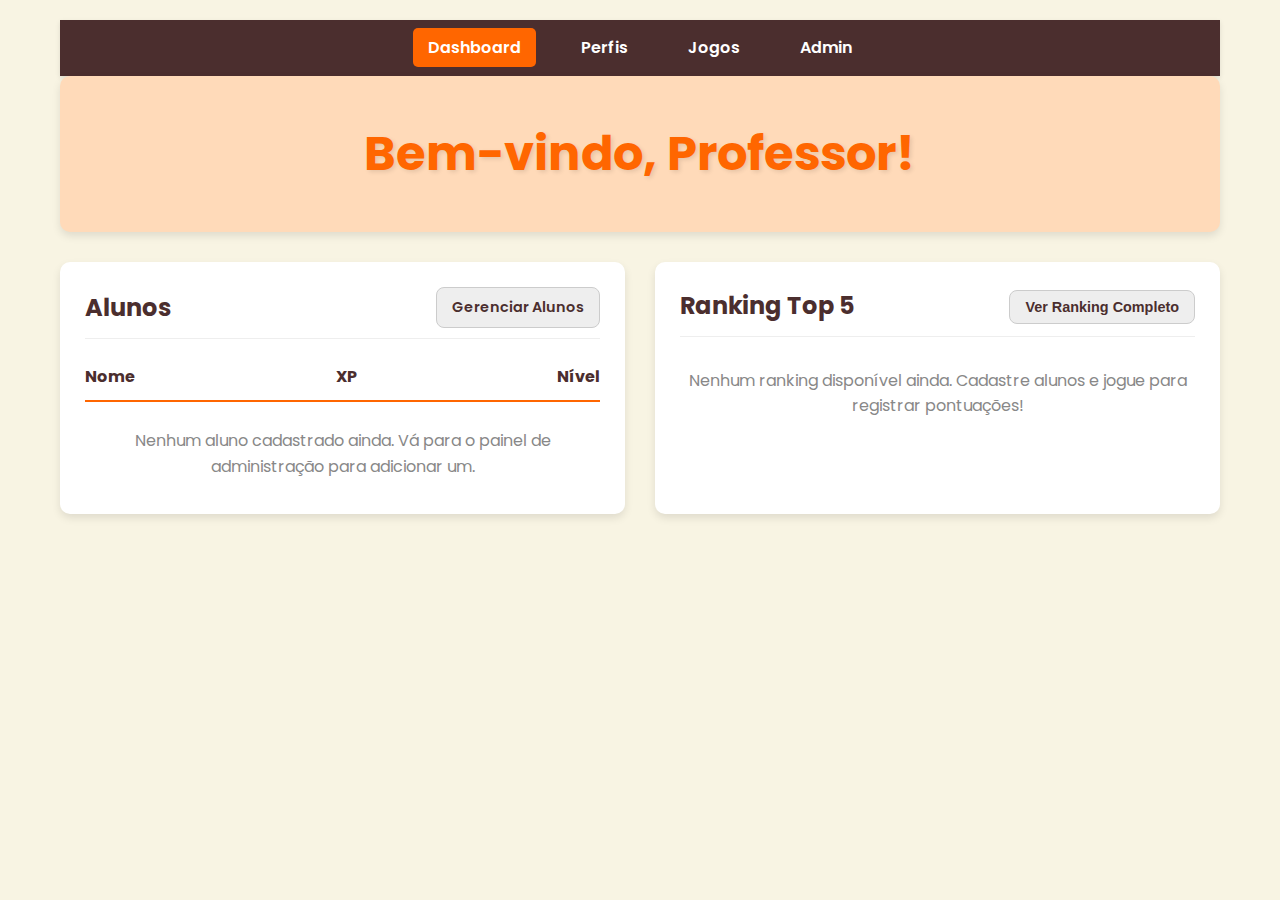
<file: projeto Studio/index.html>
<!DOCTYPE html>
<html lang="pt-br">
<head>
    <meta charset="UTF-8">
    <meta name="viewport" content="width=device-width, initial-scale=1.0">
    <title>Studio Acorde - Mural da Semana</title>
    <link rel="preconnect" href="https://fonts.googleapis.com">
    <link rel="preconnect" href="https://fonts.gstatic.com" crossorigin>
    <link href="https://fonts.googleapis.com/css2?family=Poppins:wght@400;600;700&display=swap" rel="stylesheet">
    <link href="https://fonts.googleapis.com/icon?family=Material+Icons" rel="stylesheet">
    <link rel="stylesheet" href="style.css">
</head>
<body>
    
    <div class="container">
        <nav class="main-nav">
            <ul class="nav-list">
                <li><a href="index.html" class="nav-link active">Início</a></li>
                <li><a href="profiles.html" class="nav-link">Perfis</a></li>
                <li><a href="games.html" class="nav-link">Jogos</a></li>
                <li><a href="admin.html" class="nav-link">Admin</a></li>
            </ul>
        </nav>

        <header class="header">
            <h1 id="welcomeMessage">Bem-vindo, Aluno</h1>
        </header>

        <main class="dashboard-grid">
            <section class="left-column">
                <div class="card students-block">
                    <div class="card-header">
                        <h2 class="block-title">Alunos</h2>
                        <a href="admin.html" class="btn btn-expand">Gerenciar Alunos</a>
                    </div>
                    <div class="student-list-header">
                        <span>Nome</span>
                        <span>XP</span>
                        <span>Nível</span>
                       </div>
                    <div id="studentList">
                        </div>
                </div>
            </section>

            <section class="right-column">
                <div class="card ranking-block">
                    <div class="card-header">
                        <h2 class="block-title">Ranking Top 5</h2>
                        <button class="btn btn-expand" id="openFullRankingModal">Ver Ranking Completo</button>
                    </div>
                    <div id="rankingList" class="ranking-list">
                        </div>
                </div>
            </section>
        </main>
    </div>

    <div id="rankingModal" class="modal">
        <div class="modal-content">
            <span class="close-button" id="closeRankingModal">&times;</span>
            <h2 class="modal-title">Ranking de Alunos</h2>
            <div class="ranking-display-options">
                <button class="btn btn-secondary active" id="showRankingTableBtn" data-view="table">Tabela</button>
                <button class="btn btn-secondary" id="showRankingCardsBtn" data-view="cards">Cards</button>
            </div>
            <div id="expandedRankingDisplay">
                </div>
        </div>
    </div>
    
    <div id="avatarModal" class="modal">
        <div class="modal-content">
            <span class="close-button" id="closeAvatarModal">&times;</span>
            <h2 class="modal-title">Editar Avatar do Aluno</h2>
            <form id="avatarForm">
                <input type="hidden" id="editAvatarStudentId"> <div class="form-group">
                    <label for="avatarUrl">URL do Avatar</label>
                    <input type="text" id="avatarUrl" placeholder="Cole a URL da imagem aqui">
                </div>
                <button type="submit" class="btn btn-primary btn-full-width">Salvar Avatar</button>
            </form>
        </div>
    </div>
     
    <script src="script.js"></script>
</body>
</html>
</file>
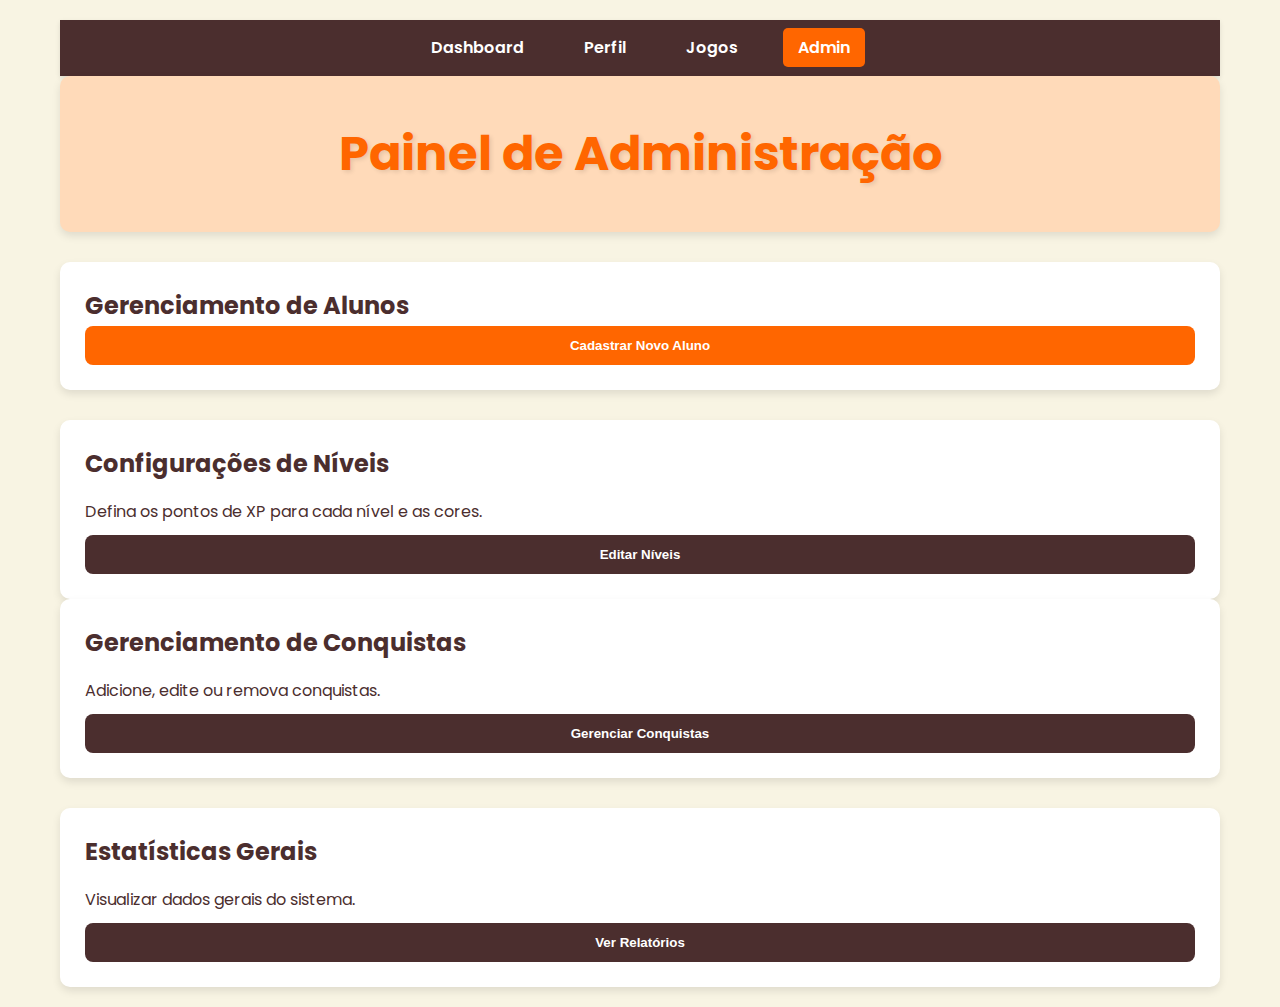
<file: projeto Studio/admin.html>
<!DOCTYPE html>
<html lang="pt-br">
<head>
    <meta charset="UTF-8">
    <meta name="viewport" content="width=device-width, initial-scale=1.0">
    <title>Studio Acorde - Painel de Administração</title>
    <link rel="stylesheet" href="style.css">
    <link href="https://fonts.googleapis.com/icon?family=Material+Icons" rel="stylesheet">
    <link href="https://fonts.googleapis.com/css2?family=Poppins:wght@300;400;500;600;700;800&display=swap" rel="stylesheet">
</head>
<body>
    <div class="container">
        <nav class="main-nav">
            <ul class="nav-list">
                <li><a href="index.html" class="nav-link">Início</a></li>
                <li><a href="profiles.html" class="nav-link">Perfil</a></li>
                <li><a href="games.html" class="nav-link">Jogos</a></li>
                <li><a href="admin.html" class="nav-link active">Admin</a></li>
            </ul>
        </nav>

        <header class="header">
            <h1>Painel de Administração</h1>
        </header>

<section class="left-column">
    <div class="card">
        <h2 class="block-title">Gerenciamento de Alunos</h2>
        <button class="btn btn-primary" id="openAddStudentModal">Cadastrar Novo Aluno</button>
    </div>

    <div class="card">
        <h2 class="block-title">Configurações de Níveis</h2>
        <p>Defina os pontos de XP para cada nível e as cores.</p>
        <button class="btn btn-secondary" id="openLevelsModal">Editar Níveis</button>
    </div>
</section>

<section class="right-column">
    <div class="card">
        <h2 class="block-title">Gerenciamento de Conquistas</h2>
        <p>Adicione, edite ou remova conquistas.</p>
        <button class="btn btn-secondary" id="openAchievementsModal">Gerenciar Conquistas</button>
    </div>

    <div class="card">
        <h2 class="block-title">Estatísticas Gerais</h2>
        <p>Visualizar dados gerais do sistema.</p>
        <button class="btn btn-secondary" id="openStatsModal">Ver Relatórios</button>
    </div>
</section>

<div id="levelsModal" class="modal">
    <div class="modal-content">
        <span class="close-button" id="closeLevelsModal">&times;</span>
        <h2 class="modal-title">Gerenciamento de Níveis</h2>
        
        <div class="form-group">
            <label for="levelCount">Número de Níveis:</label>
            <input type="number" id="levelCount" min="1" max="100" value="10">
        </div>
        
        <button class="btn btn-primary" id="generateLevels">Gerar Tabela de Níveis</button>
        
        <div id="levelsTableContainer" style="margin-top: 20px; display: none;">
            <table class="data-table">
                <thead>
                    <tr>
                        <th>Nível</th>
                        <th>XP Necessário</th>
                        <th>Cor</th>
                        <th>Ações</th>
                    </tr>
                </thead>
                <tbody id="levelsTableBody">
                </tbody>
            </table>
            <button class="btn btn-primary btn-full-width" id="saveLevels">Salvar Configurações de Níveis</button>
        </div>
    </div>
</div>

<div id="achievementsModal" class="modal">
    <div class="modal-content">
        <span class="close-button" id="closeAchievementsModal">&times;</span>
        <h2 class="modal-title">Gerenciamento de Conquistas</h2>
        
        <form id="addAchievementForm">
            <div class="form-group">
                <label for="achievementName">Nome da Conquista</label>
                <input type="text" id="achievementName" required>
            </div>
            <div class="form-group">
                <label for="achievementDesc">Descrição</label>
                <textarea id="achievementDesc" rows="3" required></textarea>
            </div>
            <div class="form-group">
                <label for="achievementIcon">Ícone (URL ou código)</label>
                <input type="text" id="achievementIcon">
            </div>
            <div class="form-group">
                <label for="achievementXP">XP de Recompensa</label>
                <input type="number" id="achievementXP" min="0" value="10" required>
            </div>
            <button type="submit" class="btn btn-primary">Adicionar Conquista</button>
        </form>
        
        <h3 style="margin-top: 30px;">Conquistas Existentes</h3>
        <table class="data-table">
            <thead>
                <tr>
                    <th>Nome</th>
                    <th>Descrição</th>
                    <th>XP</th>
                    <th>Ações</th>
                </tr>
            </thead>
            <tbody id="achievementsTableBody">
            </tbody>
        </table>
    </div>
</div>

<div id="statsModal" class="modal">
    <div class="modal-content">
        <span class="close-button" id="closeStatsModal">&times;</span>
        <h2 class="modal-title">Estatísticas do Sistema</h2>
        
        <div class="stats-grid">
            <div class="stat-card">
                <div class="stat-label">Total de Alunos</div>
                <div class="stat-value" id="totalStudents">0</div>
            </div>
            <div class="stat-card">
                <div class="stat-label">Total de Conquistas</div>
                <div class="stat-value" id="totalAchievements">0</div>
            </div>
            <div class="stat-card">
                <div class="stat-label">XP Total</div>
                <div class="stat-value" id="totalXP">0</div>
            </div>
        </div>
        
        <h3 style="margin-top: 30px;">Distribuição de Níveis</h3>
        <table class="data-table">
            <thead>
                <tr>
                    <th>Nível</th>
                    <th>Quantidade de Alunos</th>
                    <th>Percentual</th>
                </tr>
            </thead>
            <tbody id="levelsDistributionBody">
            </tbody>
        </table>
        
        <h3 style="margin-top: 30px;">Conquistas Mais Populares</h3>
        <table class="data-table">
            <thead>
                <tr>
                    <th>Conquista</th>
                    <th>Alcançada por</th>
                    <th>Taxa de Conquista</th>
                </tr>
            </thead>
            <tbody id="popularAchievementsBody">
            </tbody>
        </table>
    </div>
</div>
    </div>

    <div id="addStudentModal" class="modal">
        <div class="modal-content">
            <span class="close-button" id="closeAddStudentModal">&times;</span>
            <h2 class="modal-title">Cadastrar Novo Aluno</h2>
            <form id="addStudentForm">
                <div class="form-group">
                    <label for="studentName">Nome do Aluno</label>
                    <input type="text" id="studentName" required>
                </div>
                <div class="form-group">
                    <label for="studentXP">Pontos de XP Iniciais</label>
                    <input type="number" id="studentXP" value="0" min="0" required>
                </div>
                <div class="form-group">
                    <label for="studentAvatar">URL do Avatar (Opcional)</label>
                    <input type="text" id="studentAvatar">
                </div>
                <button type="submit" class="btn btn-primary btn-full-width">Adicionar Aluno</button>
            </form>
        </div>
    </div>

    <script src="script.js"></script>
    </body>
</html>
</file>
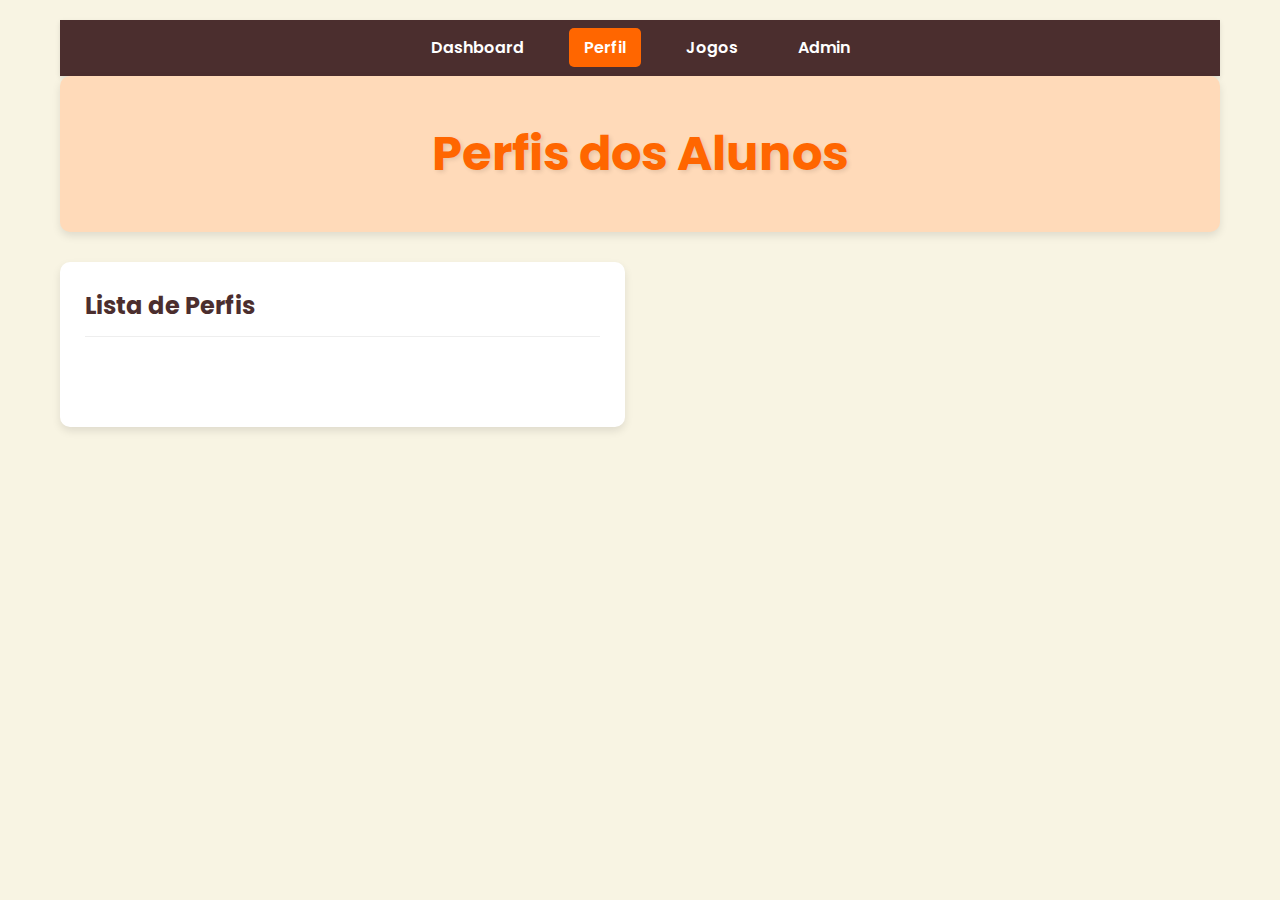
<file: projeto Studio/profiles.html>
<!DOCTYPE html>
<html lang="pt-br">
<head>
    <meta charset="UTF-8">
    <meta name="viewport" content="width=device-width, initial-scale=1.0">
    <title>Perfis dos Alunos</title>
    <link rel="stylesheet" href="style.css">
    <link href="https://fonts.googleapis.com/icon?family=Material+Icons" rel="stylesheet">
    <link href="https://fonts.googleapis.com/css2?family=Poppins:wght@300;400;500;600;700;800&display=swap" rel="stylesheet">
</head>
<body>
    <div class="container">
        <nav class="main-nav">
            <ul class="nav-list">
                <li><a href="index.html" class="nav-link">Início</a></li>
                <li><a href="profiles.html" class="nav-link active">Perfil</a></li>
                <li><a href="games.html" class="nav-link">Jogos</a></li>
                <li><a href="admin.html" class="nav-link">Admin</a></li>
            </ul>
        </nav>

        <header class="header">
            <h1>Perfis dos Alunos</h1>
        </header>

        <main class="dashboard-grid">
            <section class="full-width-card">
                <div class="card">
                    <div class="card-header">
                        <h2 class="block-title">Lista de Perfis</h2>
                    </div>
                    <div id="studentProfileGrid" class="student-profile-grid">
                        </div>
                </div>
            </section>
        </main>
    </div>

    <div id="profileModal" class="modal">
        <div class="modal-content profile-content">
            <span class="close-button" id="closeProfileModal">&times;</span>
            <div id="profile-details-container">
                </div>
        </div>
    </div>
    
    <script src="script.js"></script>
</body>
</html>
</file>
<file: projeto Studio/style.css>
:root {
    --primary-color: #FF6600; 
    --secondary-color: #4B2E2E; 
    --light-bg-color: #F8F4E3; 
    --card-bg-color: #FFDAB9; /* Cor de card clara */
    --text-color: #4B2E2E; /* Cor de texto padrão */
    --modal-bg-color: #FDF9EC; /* Fundo do modal */
    --success-color: #00C853; /* Verde para sucesso */
    --error-color: #D50000; /* Vermelho para erro */
    --border-color: #ccc; /* Cor de borda padrão */
    --shadow-color: rgba(0, 0, 0, 0.1); /* Cor de sombra */
    --font-family-poppins: 'Poppins', sans-serif;
}

body {
    font-family: var(--font-family-poppins);
    background-color: var(--light-bg-color);
    color: var(--text-color);
    margin: 0;
    line-height: 1.6;
    display: flex;
    flex-direction: column;
    min-height: 100vh;
}

.container {
    max-width: 1200px;
    margin: 0 auto;
    padding: 20px;
    flex-grow: 1;
    width: 100%;
    box-sizing: border-box;
    border: 10px;
    border-radius: 10px;
}

h1, h2, h3 {
    color: var(--secondary-color);
    font-weight: 700;
    margin-bottom: 15px;
}

h1 {
    font-size: 2.5rem;
    text-align: center;
    margin-top: 20px;
}

h2 {
    font-size: 1.8rem;
}

p {
    margin-bottom: 10px;
}

.main-nav {
    background-color: var(--secondary-color);
    padding: 15px 0;
    box-shadow: 0 2px 5px var(--shadow-color);
    border: 10px;
}

.nav-list {
    list-style: none;
    padding: 0;
    margin: 0;
    display: flex;
    justify-content: center;
    gap: 30px;
}

.nav-link {
    color: white;
    text-decoration: none;
    font-weight: 600;
    padding: 8px 15px;
    border-radius: 5px;
    transition: background-color 0.3s ease, color 0.3s ease;
}

.nav-link:hover,
.nav-link.active {
    background-color: var(--primary-color);
    color: white;
}

.header {
    background-color: var(--card-bg-color);
    padding: 40px 20px;
    text-align: center;
    border-radius: 10px;
    margin-bottom: 30px;
    box-shadow: 0 4px 8px var(--shadow-color);
}

.header h1 {
    font-size: 3rem;
    color: var(--primary-color);
    margin: 0;
    text-shadow: 2px 2px 4px rgba(0,0,0,0.1);
}

/* Dashboard Grid Layout (para index e admin) */
.dashboard-grid {
    display: grid;
    grid-template-columns: 1fr;
    gap: 30px;
    padding-bottom: 30px;
}

@media (min-width: 768px) {
    .dashboard-grid {
        grid-template-columns: 1fr 1fr;
    }
}

.left-column, .right-column {
    display: flex;
    flex-direction: column;
    gap: 30px;
}

/* Cards */
.card {
    background-color: white;
    padding: 25px;
    border-radius: 10px;
    box-shadow: 0 4px 8px var(--shadow-color);
    display: flex;
    flex-direction: column;
    height: 100%; /* Garante que os cards ocupem a altura disponível */
}

.card-header {
    display: flex;
    justify-content: space-between;
    align-items: center;
    margin-bottom: 15px;
    padding-bottom: 10px;
    border-bottom: 1px solid #eee;
}

.block-title {
    font-size: 1.5rem;
    margin: 0;
    color: var(--secondary-color);
}

/* Botões */
.btn {
    padding: 12px 25px;
    border-radius: 8px;
    cursor: pointer;
    font-weight: 600;
    transition: all 0.3s ease;
    text-align: center;
    text-decoration: none; /* Para botões que são links */
    display: inline-block; /* Para que padding e margin funcionem bem */
    border: none;
}

.btn-primary {
    background-color: var(--primary-color);
    color: white;
}

.btn-primary:hover {
    background-color: #E65C00; /* Laranja mais escuro no hover */
    transform: translateY(-2px);
    box-shadow: 0 6px 12px rgba(0,0,0,0.15);
}

.btn-secondary {
    background-color: var(--secondary-color);
    color: white;
}

.btn-secondary:hover {
    background-color: #6A4E4E; /* Marrom mais claro no hover */
    transform: translateY(-2px);
    box-shadow: 0 6px 12px rgba(0,0,0,0.15);
}

.btn-expand {
    font-size: 0.9em;
    padding: 8px 15px;
    background-color: #eee;
    color: var(--text-color);
    border: 1px solid var(--border-color);
}

.btn-expand:hover {
    background-color: #ddd;
}

.btn-full-width {
    width: 100%;
    margin-top: 20px;
}

/* Listas de Alunos e Ranking */
.student-list-header, .ranking-list-header {
    display: flex;
    justify-content: space-between;
    font-weight: 700;
    padding: 10px 0;
    border-bottom: 2px solid var(--primary-color);
    margin-bottom: 10px;
    color: var(--secondary-color);
}

.student-list > div, .ranking-list > div {
    display: flex;
    justify-content: space-between;
    align-items: center;
    padding: 10px 0;
    border-bottom: 1px solid #eee;
}

.student-list > div:last-child, .ranking-list > div:last-child {
    border-bottom: none;
}

/* Modals */
.modal {
    position: fixed;
    z-index: 1000;
    left: 0;
    top: 0;
    width: 100%;
    height: 100%;
    overflow: auto;
    background-color: rgba(0,0,0,0.6);
    display: flex;
    align-items: center;
    justify-content: center;
    visibility: hidden; /* Hidden by default */
    opacity: 0; /* Fade effect */
    transition: visibility 0s, opacity 0.3s ease;
}

.modal.visible { /* Use .modal.visible para controlar a visibilidade */
    visibility: visible;
    opacity: 1;
}

.modal-content {
    background-color: var(--modal-bg-color);
    margin: auto;
    padding: 30px;
    border-radius: 10px;
    box-shadow: 0 5px 15px var(--shadow-color);
    width: 90%;
    max-width: 500px;
    text-align: center;
    position: relative;
    color: var(--text-color);
}

.close-button {
    color: #aaa;
    position: absolute;
    top: 10px;
    right: 20px;
    font-size: 28px;
    font-weight: bold;
    cursor: pointer;
}

.close-button:hover,
.close-button:focus {
    color: var(--primary-color);
    text-decoration: none;
    cursor: pointer;
}

.modal-title {
    font-size: 2rem;
    color: var(--primary-color);
    margin-bottom: 20px;
    text-shadow: 1px 1px 2px rgba(0,0,0,0.05);
}

/* Formulários */
.form-group {
    margin-bottom: 15px;
    text-align: left;
}

.form-group label {
    display: block;
    margin-bottom: 5px;
    font-weight: 600;
    color: var(--secondary-color);
}

.form-group input[type="text"],
.form-group input[type="number"],
.form-group select {
    width: calc(100% - 20px); /* Ajusta para padding */
    padding: 10px;
    border: 1px solid var(--border-color);
    border-radius: 5px;
    box-sizing: border-box;
    font-size: 1em;
    color: var(--text-color);
    background-color: #fff;
}

.form-group input[type="text"]::placeholder {
    color: #999;
}


/* Ranking Display Options (no modal) */
.ranking-display-options {
    display: flex;
    justify-content: center;
    gap: 10px;
    margin-bottom: 20px;
}

.ranking-display-options .btn-secondary {
    background-color: #ddd;
    color: var(--text-color);
}

.ranking-display-options .btn-secondary.active {
    background-color: var(--primary-color);
    color: white;
}

/* Ranking Cards Display */
.ranking-cards-grid {
    display: grid;
    grid-template-columns: repeat(auto-fit, minmax(180px, 1fr));
    gap: 15px;
    margin-top: 20px;
}

.ranking-card {
    background-color: var(--card-bg-color);
    padding: 15px;
    border-radius: 8px;
    box-shadow: 0 2px 5px var(--shadow-color);
    text-align: center;
    display: flex;
    flex-direction: column;
    align-items: center;
    justify-content: center;
}

.ranking-card .rank-number {
    font-size: 1.8em;
    font-weight: 800;
    color: var(--primary-color);
    margin-bottom: 5px;
}

.ranking-card .player-name {
    font-size: 1.2em;
    font-weight: 700;
    color: var(--secondary-color);
    margin-bottom: 5px;
}

.ranking-card .player-xp, .ranking-card .player-level {
    font-size: 0.9em;
    color: #666;
    margin-bottom: 3px;
}

.ranking-card .player-achievements {
    display: flex;
    flex-wrap: wrap;
    justify-content: center;
    gap: 5px;
    margin-top: 10px;
}

.ranking-card .player-achievements img {
    width: 28px;
    height: 28px;
    border-radius: 50%;
    border: 1px solid #ccc;
    object-fit: cover;
}


/* Estilos específicos do Jogo (games.html) */

/* Animações */
@keyframes pulse {
    0% { box-shadow: 0 0 0 0 rgba(255, 102, 0, 0.7); }
    70% { box-shadow: 0 0 0 10px rgba(255, 102, 0, 0); }
    100% { box-shadow: 0 0 0 0 rgba(255, 102, 0, 0); }
}
@keyframes flash-red {
    0%, 100% { background-color: var(--error-color); color: white; }
    50% { background-color: #FFFFFF; color: var(--text-color); }
}
@keyframes flash-green {
    0%, 100% { background-color: var(--success-color); color: white; }
    50% { background-color: #FFFFFF; color: var(--text-color); }
}
@keyframes fast-flash-green {
    0%, 100% { background-color: var(--success-color); color: white; }
    25% { background-color: #FFFFFF; color: var(--text-color); }
    50% { background-color: var(--success-color); color: white; }
    75% { background-color: #FFFFFF; color: var(--text-color); }
}

.pulse-animation {
    animation: pulse 1.5s infinite;
}

.flash-red {
    animation: flash-red 0.5s ease-in-out;
}

.flash-green {
    animation: flash-green 0.5s ease-in-out;
}

.fast-flash-green {
    animation: fast-flash-green 0.4s ease-in-out;
}


.container-game {
    display: flex;
    flex-direction: column;
    align-items: center;
    justify-content: center;
    min-height: calc(100vh - 80px); /* Ajuste para a altura da nav e um pouco de respiro */
    padding: 20px;
    box-sizing: border-box;
    width: 100%;
    max-width: 900px;
    margin: 0 auto;
}

.header-game {
    display: flex;
    justify-content: space-between;
    align-items: center;
    width: 100%;
    margin-bottom: 20px;
    flex-wrap: wrap;
    gap: 10px;
}

.header-game div {
    background-color: var(--card-bg-color);
    padding: 10px 15px;
    border-radius: 8px;
    font-weight: 600;
    display: flex;
    align-items: center;
    gap: 5px;
    flex-grow: 1;
    justify-content: center;
    min-width: 120px;
    color: var(--text-color);
}

.header-game input[type="text"] {
    flex-grow: 1;
    min-width: 150px;
    padding: 10px;
    border: 1px solid var(--border-color);
    border-radius: 8px;
    text-align: center;
    color: var(--text-color);
    background-color: white;
}

.header-game input[type="text"]::placeholder {
    color: #888;
}


.note-display {
    font-size: 2.8rem; /* Aumentado para mais destaque */
    font-weight: 800;
    color: var(--primary-color);
    margin-bottom: 20px;
    text-shadow: 1px 1px 2px rgba(0,0,0,0.1);
    background-color: var(--card-bg-color);
    padding: 15px 30px;
    border-radius: 10px;
    box-shadow: 0 2px 5px var(--shadow-color);
    min-width: 100px;
    text-align: center;
}

.piano-keyboard {
    display: flex;
    position: relative;
    margin-top: 20px;
    background-color: #fff;
    border-radius: 10px;
    padding: 15px;
    box-shadow: 0 6px 15px var(--shadow-color);
    overflow-x: auto;
    min-width: 320px;
    max-width: 100%;
    user-select: none; /* Impede seleção de texto nas teclas */
}

.white-key {
    width: 60px;
    height: 180px;
    background-color: #fff;
    border: 1px solid var(--border-color);
    border-radius: 0 0 5px 5px;
    box-shadow: inset 0 -5px 10px rgba(0,0,0,0.1);
    position: relative;
    margin-right: -1px;
    cursor: pointer;
    z-index: 1;
    display: flex;
    align-items: flex-end;
    justify-content: center;
    padding-bottom: 10px;
    font-size: 0.8em;
    font-weight: bold;
    color: var(--text-color);
    transition: background-color 0.1s ease, box-shadow 0.1s ease;
}

.white-key:active {
    background-color: #eee;
    box-shadow: inset 0 2px 5px rgba(0,0,0,0.1);
}


.black-key {
    width: 38px; /* Ligeiramente maior para melhor toque */
    height: 110px;
    background-color: #000;
    border-radius: 0 0 3px 3px;
    position: absolute;
    margin-left: -19px; /* metade da largura da black key */
    cursor: pointer;
    z-index: 2;
    box-shadow: inset 0 -3px 8px rgba(255,255,255,0.2);
    display: flex;
    align-items: flex-end;
    justify-content: center;
    padding-bottom: 10px;
    font-size: 0.7em;
    font-weight: bold;
    color: #fff;
    transition: background-color 0.1s ease, box-shadow 0.1s ease;
}

.black-key:active {
    background-color: #333;
    box-shadow: inset 0 2px 5px rgba(255,255,255,0.2);
}

/* Ajustes de posicionamento para teclas pretas */
.black-key:nth-child(2) { left: 42px; } /* Dó# */
.black-key:nth-child(3) { left: 102px; } /* Ré# */
.black-key:nth-child(5) { left: 222px; } /* Fá# */
.black-key:nth-child(6) { left: 282px; } /* Sol# */
.black-key:nth-child(7) { left: 342px; } /* Lá# */


.key-label {
    position: absolute;
    bottom: 5px;
    width: 100%;
    text-align: center;
    font-size: 0.85em; /* Ligeiramente maior */
    font-weight: bold;
    color: var(--primary-color);
    pointer-events: none; /* Garante que o clique passe para a tecla */
}

/* Botões de notas (para mobile/touch) */
.note-buttons-grid {
    display: grid;
    grid-template-columns: repeat(3, 1fr);
    gap: 12px; /* Espaçamento maior */
    width: 100%;
    max-width: 500px; /* Ajuste max-width */
    margin-top: 25px;
}

.note-button {
    padding: 15px 10px; /* Mais padding */
    border-radius: 8px;
    font-size: 1.1em; /* Fonte maior */
    font-weight: 700;
    transition: transform 0.1s ease-out, background-color 0.2s ease;
    background-color: var(--primary-color);
    color: white;
    box-shadow: 0 2px 5px rgba(0,0,0,0.1);
}

.note-button:hover {
    background-color: #E65C00;
}

.note-button:active {
    transform: scale(0.95);
    box-shadow: 0 1px 3px rgba(0,0,0,0.1);
}

/* Estilos para a página de Perfil */
.profile-container {
    display: flex;
    flex-direction: column;
    gap: 25px;
    padding-bottom: 30px;
}

.profile-header {
    text-align: center;
    padding: 20px;
    background-color: var(--card-bg-color);
    border-radius: 10px;
    box-shadow: 0 4px 8px var(--shadow-color);
}

.profile-avatar {
    width: 120px;
    height: 120px;
    border-radius: 50%;
    object-fit: cover;
    border: 4px solid var(--primary-color);
    margin: 0 auto 15px;
    display: block;
    box-shadow: 0 2px 5px rgba(0,0,0,0.2);
}

.profile-name {
    font-size: 2.2rem;
    font-weight: 800;
    color: var(--secondary-color);
    margin-bottom: 5px;
}

.profile-xp-level {
    font-size: 1.1rem;
    color: #666;
}

.profile-section-title {
    font-size: 1.6rem;
    color: var(--primary-color);
    margin-bottom: 15px;
    border-bottom: 2px solid var(--primary-color);
    padding-bottom: 5px;
}

.achievements-grid {
    display: grid;
    grid-template-columns: repeat(auto-fit, minmax(100px, 1fr));
    gap: 15px;
    margin-top: 15px;
}

.achievement-card {
    background-color: white;
    padding: 15px;
    border-radius: 10px;
    box-shadow: 0 2px 5px var(--shadow-color);
    text-align: center;
    display: flex;
    flex-direction: column;
    align-items: center;
    transition: transform 0.2s ease;
}

.achievement-card:hover {
    transform: translateY(-5px);
}

.achievement-card img {
    width: 60px;
    height: 60px;
    border-radius: 50%;
    object-fit: cover;
    margin-bottom: 10px;
    border: 2px solid #ddd;
}

.achievement-card.earned img {
    border-color: var(--success-color);
    box-shadow: 0 0 8px rgba(0, 200, 83, 0.5);
}

.achievement-card h3 {
    font-size: 1em;
    font-weight: 700;
    color: var(--secondary-color);
    margin-bottom: 5px;
}

.achievement-card p {
    font-size: 0.85em;
    color: #666;
    margin: 0;
}

.achievement-locked {
    filter: grayscale(100%) brightness(50%);
    opacity: 0.6;


/* Responsividade Geral */
@media (max-width: 768px) {
    h1 {
        font-size: 2rem;
    }
    .nav-list {
        flex-direction: column;
        gap: 10px;
        align-items: center;
    }
    .nav-link {
        width: 80%;
        text-align: center;
    }
    .header {
        padding: 25px 15px;
    }
    .header h1 {
        font-size: 2.2rem;
    }
    .card {
        padding: 20px;
    }
    .block-title {
        font-size: 1.3rem;
    }
    .btn {
        padding: 10px 20px;
        font-size: 0.9em;
    }
    .ranking-cards-grid {
        grid-template-columns: repeat(auto-fit, minmax(140px, 1fr));
    }
}

@media (max-width: 600px) {
    .container-game {
        padding: 10px;
    }
    .piano-keyboard {
        transform: scale(0.8);
        transform-origin: center;
        margin-bottom: 20px;
        padding: 10px;
    }
    .white-key {
        width: 50px;
        height: 150px;
    }
    .black-key {
        width: 30px;
        height: 90px;
        margin-left: -15px;
    }
    /* Reajuste posições das teclas pretas para a escala */
    .black-key:nth-child(2) { left: calc(30px * 0.8); } /* Dó# */
    .black-key:nth-child(3) { left: calc(102px * 0.8); } /* Ré# */
    .black-key:nth-child(5) { left: calc(222px * 0.8); } /* Fá# */
    .black-key:nth-child(6) { left: calc(282px * 0.8); } /* Sol# */
    .black-key:nth-child(7) { left: calc(342px * 0.8); } /* Lá# */

    .note-buttons-grid {
        grid-template-columns: repeat(2, 1fr);
        gap: 8px;
    }
    .header-game div, .header-game input, .header-game button {
        min-width: unset;
        width: 100%;
    }
}

@media (max-width: 400px) {
    .note-buttons-grid {
        grid-template-columns: 1fr;
    }
    .piano-keyboard {
        transform: scale(0.7); /* Ainda menor para telas muito pequenas */
    }
    /* Reajuste posições das teclas pretas para a escala */
    .black-key:nth-child(2) { left: calc(42px * 0.7); } /* Dó# */
    .black-key:nth-child(3) { left: calc(102px * 0.7); } /* Ré# */
    .black-key:nth-child(5) { left: calc(222px * 0.7); } /* Fá# */
    .black-key:nth-child(6) { left: calc(282px * 0.7); } /* Sol# */
    .black-key:nth-child(7) { left: calc(342px * 0.7); } /* Lá# */
}

/* Portrait orientation for very tall/narrow screens (mobile specific) */
@media (max-height: 700px) and (orientation: portrait) {
    .container-game {
        flex-direction: column; /* Manter a coluna, mas ajustar espaçamento */
        justify-content: flex-start;
        padding-top: 10px;
    }
    .header-game {
        margin-bottom: 10px;
    }
    .note-display {
        font-size: 2.2rem;
        margin-bottom: 15px;
        padding: 10px 20px;
    }
    .piano-keyboard {
        transform: scale(0.65); /* Reduzir ainda mais o teclado */
        transform-origin: center top;
        margin-right: 0;
        margin-bottom: 15px;
    }
    /* Reajuste posições das teclas pretas para a escala */
    .black-key:nth-child(2) { left: calc(42px * 0.65); } /* Dó# */
    .black-key:nth-child(3) { left: calc(102px * 0.65); } /* Ré# */
    .black-key:nth-child(5) { left: calc(222px * 0.65); } /* Fá# */
    .black-key:nth-child(6) { left: calc(282px * 0.65); } /* Sol# */
    .black-key:nth-child(7) { left: calc(342px * 0.65); } /* Lá# */

    .note-buttons-grid {
        flex-grow: 1;
        max-width: 300px; /* Limita a largura para caber ao lado do teclado se layout mudar */
        margin-top: 0;
        grid-template-columns: repeat(2, 1fr); /* Tentar 2 colunas */
    }
}

/* Footer (opcional, se você quiser adicionar um) */
.footer {
    text-align: center;
    padding: 20px;
    margin-top: 30px;
    background-color: var(--secondary-color);
    color: white;
    font-size: 0.9em;
    border-top-left-radius: 10px;
    border-top-right-radius: 10px;
}

  .ranking-item {
        display: flex;
        justify-content: space-between;
        align-items: center;
        padding: 12px 15px;
        margin-bottom: 8px;
        background: white;
        border-radius: 8px;
        box-shadow: 0 2px 4px rgba(0,0,0,0.05);
        cursor: pointer;
        transition: all 0.3s ease;
        position: relative;
        overflow: hidden;
    }
    
    .ranking-item:hover {
        transform: translateY(-2px);
        box-shadow: 0 4px 8px rgba(0,0,0,0.1);
    }
    
    .ranking-item.expanded {
        margin-bottom: 15px;
        z-index: 2;
        transform: translateY(-5px);
        box-shadow: 0 8px 16px rgba(0,0,0,0.15);
    }
    
    .ranking-details {
        max-height: 0;
        overflow: hidden;
        transition: max-height 0.5s ease;
        background: #f8f9fa;
        margin: 0 -15px -12px -15px;
        border-radius: 0 0 8px 8px;
    }
    
    .ranking-item.expanded .ranking-details {
        max-height: 200px;
        padding: 15px;
        border-top: 1px solid #e9ecef;
    }
    
    .rank-position {
        font-weight: 700;
        font-size: 1.2rem;
        color: var(--primary-color);
        min-width: 30px;
        text-align: center;
    }
    
    .student-info {
        flex-grow: 1;
        margin: 0 15px;
    }
    
    .student-name {
        font-weight: 600;
        margin-bottom: 4px;
    }
    
    .student-stats {
        display: flex;
        font-size: 0.85rem;
        color: #6c757d;
    }
    
    .student-xp {
        margin-right: 15px;
    }
    
    .student-level {
        font-weight: 600;
    }
    
    .expand-icon {
        transition: transform 0.3s ease;
    }
    
    .ranking-item.expanded .expand-icon {
        transform: rotate(180deg);
    }
    
    .achievement-badges {
        display: flex;
        margin-top: 10px;
        flex-wrap: wrap;
    }
    
    .achievement-badge {
        width: 24px;
        height: 24px;
        border-radius: 50%;
        margin-right: 5px;
        background: var(--primary-color);
        display: flex;
        align-items: center;
        justify-content: center;
        color: white;
        font-size: 0.7rem;
        font-weight: bold;
    }
    
    .progress-bar {
        height: 6px;
        background: #e9ecef;
        border-radius: 3px;
        margin-top: 8px;
        overflow: hidden;
    }
    
    .progress-fill {
        height: 100%;
        background: var(--primary-color);
        border-radius: 3px;
    }
</file>
